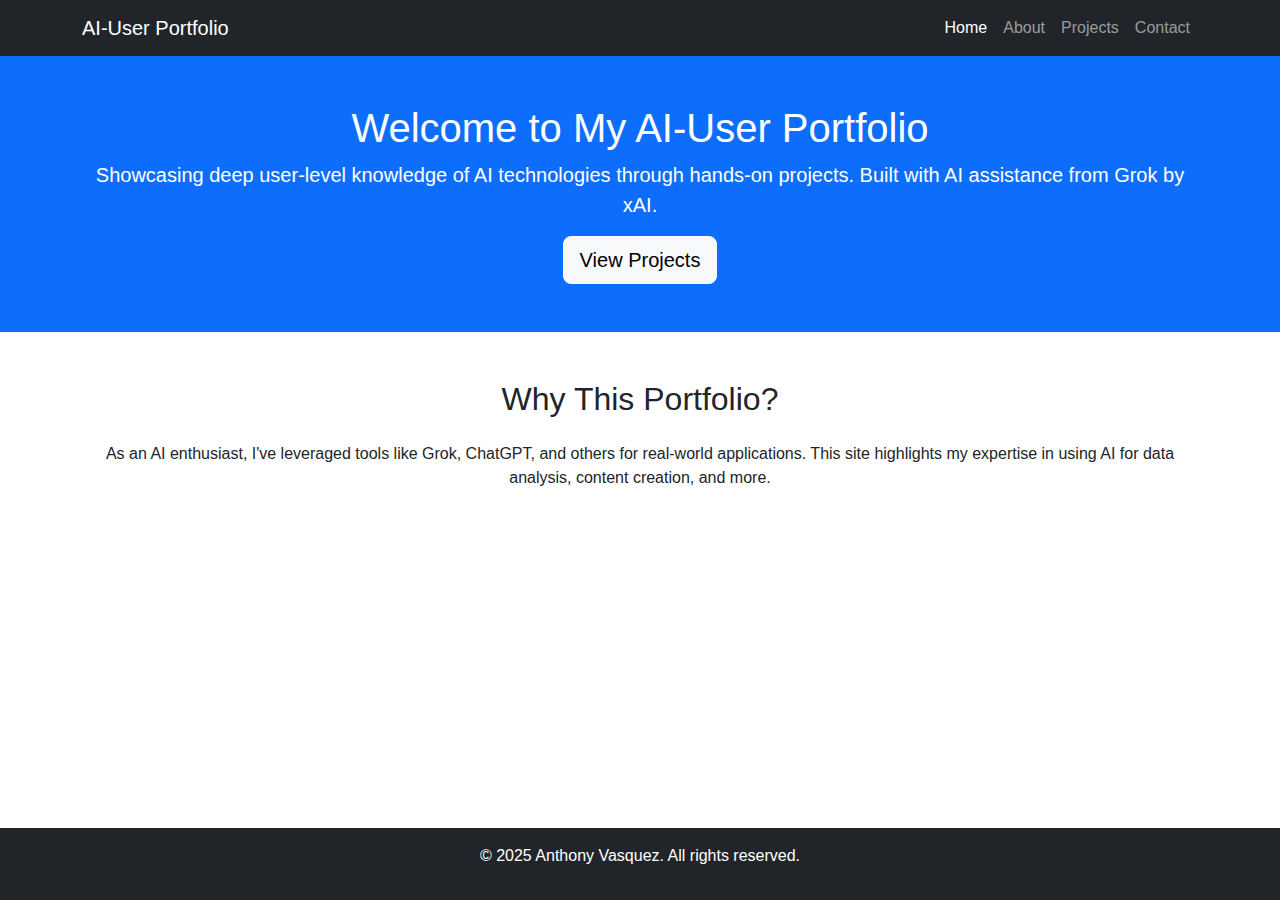
<file: index.html>
<!DOCTYPE html>
<html lang="en">
<head>
    <meta charset="UTF-8">
    <meta name="viewport" content="width=device-width, initial-scale=1.0">
    <title>AI-User Portfolio | Home</title>
    <link href="https://cdn.jsdelivr.net/npm/bootstrap@5.3.3/dist/css/bootstrap.min.css" rel="stylesheet">
    <link rel="stylesheet" href="styles.css">
</head>
<body>
    <nav class="navbar navbar-expand-lg navbar-dark bg-dark fixed-top">
        <div class="container">
            <a class="navbar-brand" href="index.html">AI-User Portfolio</a>
            <button class="navbar-toggler" type="button" data-bs-toggle="collapse" data-bs-target="#navbarNav">
                <span class="navbar-toggler-icon"></span>
            </button>
            <div class="collapse navbar-collapse" id="navbarNav">
                <ul class="navbar-nav ms-auto">
                    <li class="nav-item"><a class="nav-link active" href="index.html">Home</a></li>
                    <li class="nav-item"><a class="nav-link" href="about.html">About</a></li>
                    <li class="nav-item"><a class="nav-link" href="projects.html">Projects</a></li>
                    <li class="nav-item"><a class="nav-link" href="contact.html">Contact</a></li>
                </ul>
            </div>
        </div>
    </nav>

    <header class="hero text-center text-white bg-primary py-5">
        <div class="container">
            <h1>Welcome to My AI-User Portfolio</h1>
            <p class="lead">Showcasing deep user-level knowledge of AI technologies through hands-on projects. Built with AI assistance from Grok by xAI.</p>
            <a href="projects.html" class="btn btn-light btn-lg">View Projects</a>
        </div>
    </header>

    <section class="container my-5">
        <h2 class="text-center mb-4">Why This Portfolio?</h2>
        <p class="text-center">As an AI enthusiast, I've leveraged tools like Grok, ChatGPT, and others for real-world applications. This site highlights my expertise in using AI for data analysis, content creation, and more.</p>
    </section>

    <footer class="bg-dark text-white text-center py-3">
        <p>&copy; 2025 Anthony Vasquez. All rights reserved.</p>
    </footer>

    <script src="https://cdn.jsdelivr.net/npm/bootstrap@5.3.3/dist/js/bootstrap.bundle.min.js"></script>
    <script src="script.js"></script>
</body>
</html>
</file>
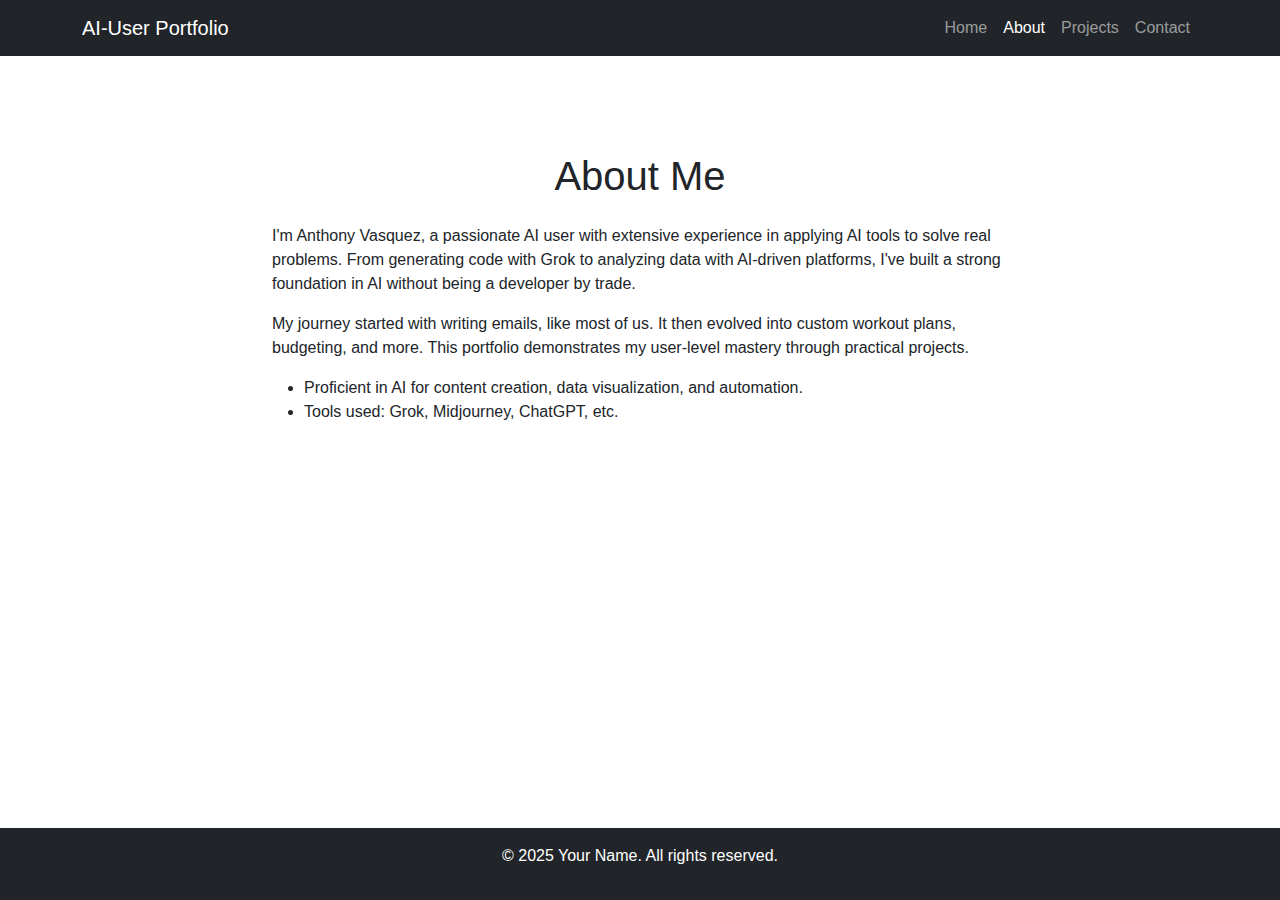
<file: about.html>
<!DOCTYPE html>
<html lang="en">
<head>
    <meta charset="UTF-8">
    <meta name="viewport" content="width=device-width, initial-scale=1.0">
    <title>AI-User Portfolio | About</title>
    <link href="https://cdn.jsdelivr.net/npm/bootstrap@5.3.3/dist/css/bootstrap.min.css" rel="stylesheet">
    <link rel="stylesheet" href="styles.css">
</head>
<body>
    <nav class="navbar navbar-expand-lg navbar-dark bg-dark fixed-top">
        <!-- Same nav as index.html -->
        <div class="container">
            <a class="navbar-brand" href="index.html">AI-User Portfolio</a>
            <button class="navbar-toggler" type="button" data-bs-toggle="collapse" data-bs-target="#navbarNav">
                <span class="navbar-toggler-icon"></span>
            </button>
            <div class="collapse navbar-collapse" id="navbarNav">
                <ul class="navbar-nav ms-auto">
                    <li class="nav-item"><a class="nav-link" href="index.html">Home</a></li>
                    <li class="nav-item"><a class="nav-link active" href="about.html">About</a></li>
                    <li class="nav-item"><a class="nav-link" href="projects.html">Projects</a></li>
                    <li class="nav-item"><a class="nav-link" href="contact.html">Contact</a></li>
                </ul>
            </div>
        </div>
    </nav>

    <section class="container my-5 pt-5">
        <h1 class="text-center mb-4">About Me</h1>
        <div class="row">
            <div class="col-md-8 mx-auto">
                <p>I'm Anthony Vasquez, a passionate AI user with extensive experience in applying AI tools to solve real problems. From generating code with Grok to analyzing data with AI-driven platforms, I've built a strong foundation in AI without being a developer by trade.</p>
                <p>My journey started with writing emails, like most of us. It then evolved into custom workout plans, budgeting, and more. This portfolio demonstrates my user-level mastery through practical projects.</p>
                <ul>
                    <li>Proficient in AI for content creation, data visualization, and automation.</li>
                    <li>Tools used: Grok, Midjourney, ChatGPT, etc.</li>
                </ul>
            </div>
        </div>
    </section>

    <footer class="bg-dark text-white text-center py-3">
        <p>&copy; 2025 Your Name. All rights reserved.</p>
    </footer>

    <script src="https://cdn.jsdelivr.net/npm/bootstrap@5.3.3/dist/js/bootstrap.bundle.min.js"></script>
    <script src="script.js"></script>
</body>
</html>
</file>
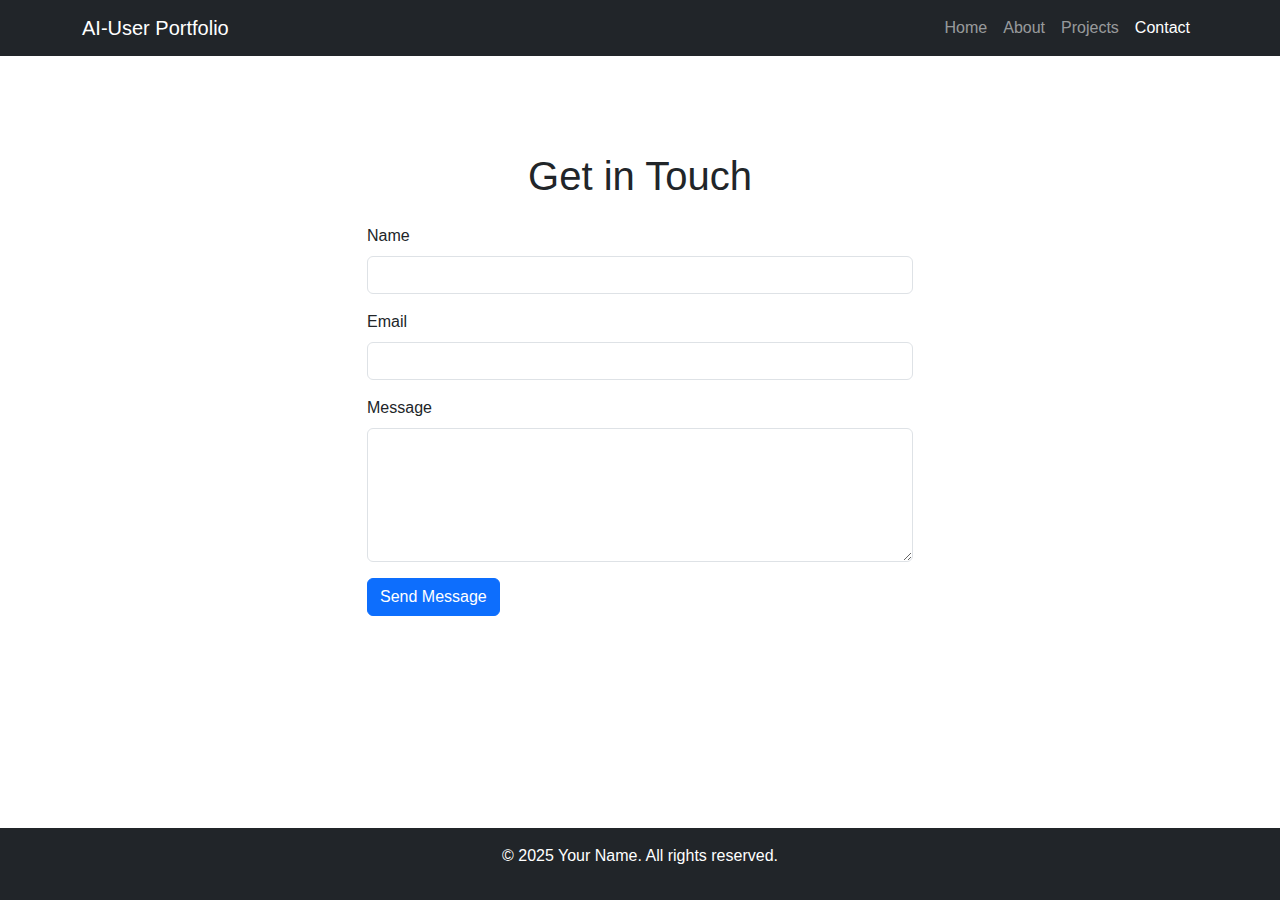
<file: contact.html>
<!DOCTYPE html>
<html lang="en">
<head>
    <meta charset="UTF-8">
    <meta name="viewport" content="width=device-width, initial-scale=1.0">
    <title>AI-User Portfolio | Contact</title>
    <link href="https://cdn.jsdelivr.net/npm/bootstrap@5.3.3/dist/css/bootstrap.min.css" rel="stylesheet">
    <link rel="stylesheet" href="styles.css">
</head>
<body>
    <nav class="navbar navbar-expand-lg navbar-dark bg-dark fixed-top">
        <!-- Same nav as index.html -->
        <div class="container">
            <a class="navbar-brand" href="index.html">AI-User Portfolio</a>
            <button class="navbar-toggler" type="button" data-bs-toggle="collapse" data-bs-target="#navbarNav">
                <span class="navbar-toggler-icon"></span>
            </button>
            <div class="collapse navbar-collapse" id="navbarNav">
                <ul class="navbar-nav ms-auto">
                    <li class="nav-item"><a class="nav-link" href="index.html">Home</a></li>
                    <li class="nav-item"><a class="nav-link" href="about.html">About</a></li>
                    <li class="nav-item"><a class="nav-link" href="projects.html">Projects</a></li>
                    <li class="nav-item"><a class="nav-link active" href="contact.html">Contact</a></li>
                </ul>
            </div>
        </div>
    </nav>

    <section class="container my-5 pt-5">
        <h1 class="text-center mb-4">Get in Touch</h1>
        <div class="row">
            <div class="col-md-6 mx-auto">
                <form action="https://formspree.io/f/your-form-id" method="POST"> <!-- Replace with your Formspree endpoint -->
                    <div class="mb-3">
                        <label for="name" class="form-label">Name</label>
                        <input type="text" class="form-control" id="name" name="name" required>
                    </div>
                    <div class="mb-3">
                        <label for="email" class="form-label">Email</label>
                        <input type="email" class="form-control" id="email" name="email" required>
                    </div>
                    <div class="mb-3">
                        <label for="message" class="form-label">Message</label>
                        <textarea class="form-control" id="message" name="message" rows="5" required></textarea>
                    </div>
                    <button type="submit" class="btn btn-primary">Send Message</button>
                </form>
            </div>
        </div>
    </section>

    <footer class="bg-dark text-white text-center py-3">
        <p>&copy; 2025 Your Name. All rights reserved.</p>
    </footer>

    <script src="https://cdn.jsdelivr.net/npm/bootstrap@5.3.3/dist/js/bootstrap.bundle.min.js"></script>
    <script src="script.js"></script>
</body>
</html>
</file>
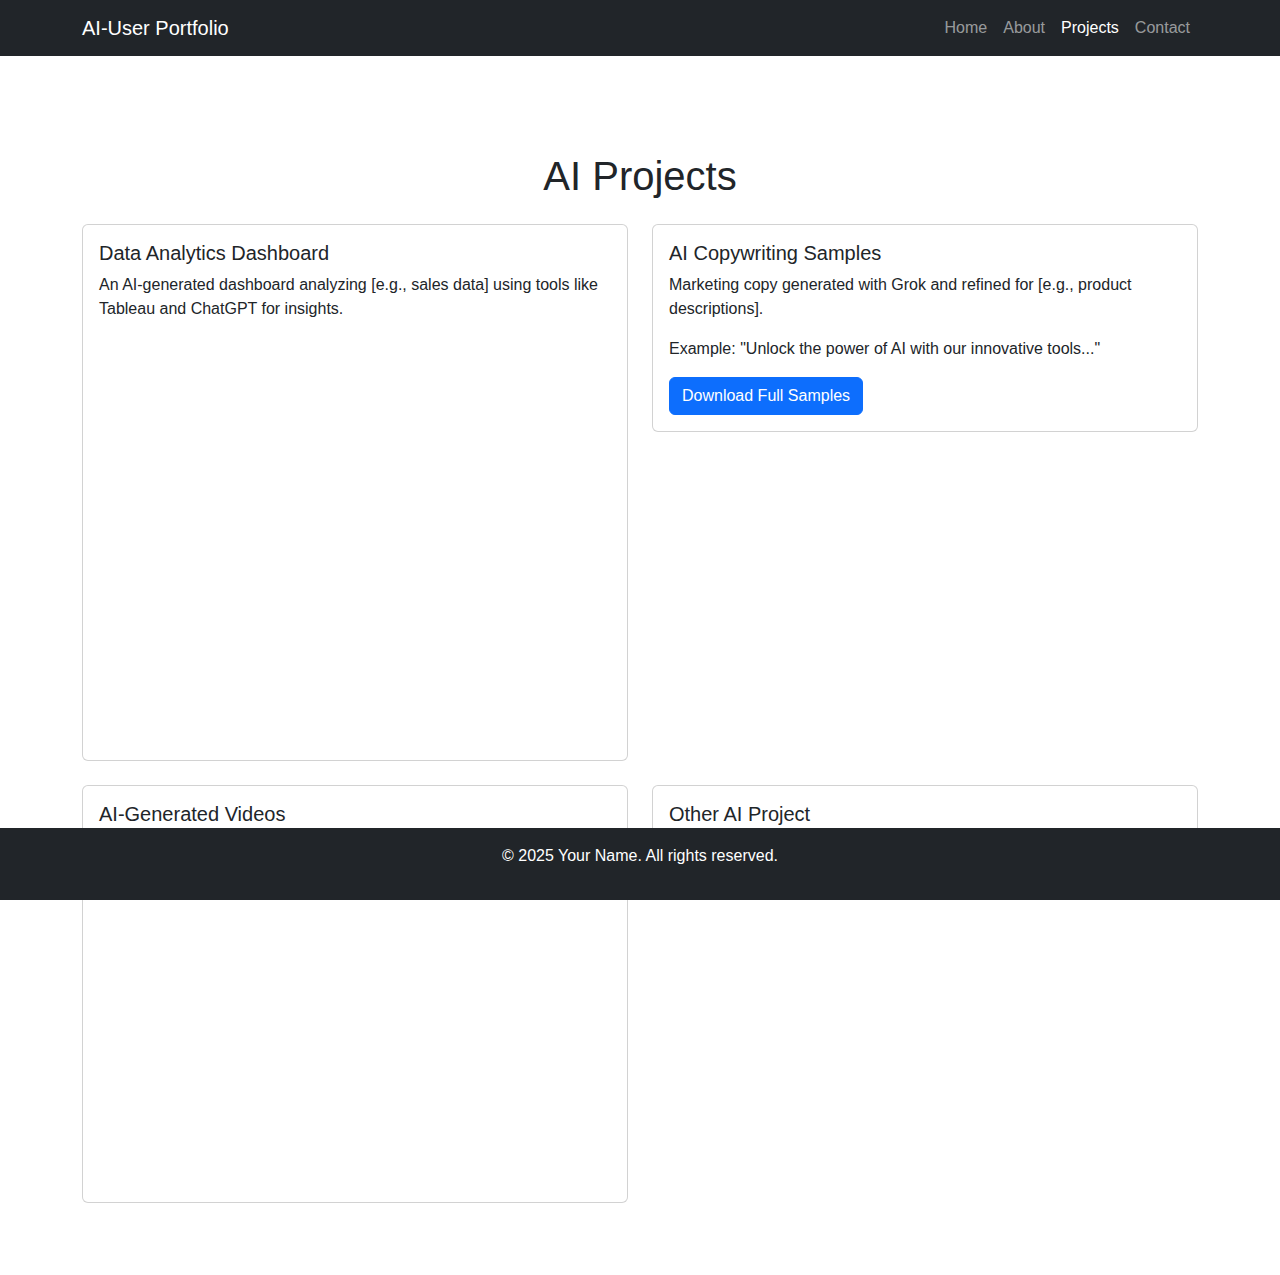
<file: projects.html>
<!DOCTYPE html>
<html lang="en">
<head>
    <meta charset="UTF-8">
    <meta name="viewport" content="width=device-width, initial-scale=1.0">
    <title>AI-User Portfolio | Projects</title>
    <link href="https://cdn.jsdelivr.net/npm/bootstrap@5.3.3/dist/css/bootstrap.min.css" rel="stylesheet">
    <link rel="stylesheet" href="styles.css">
</head>
<body>
    <nav class="navbar navbar-expand-lg navbar-dark bg-dark fixed-top">
        <!-- Same nav as index.html -->
        <div class="container">
            <a class="navbar-brand" href="index.html">AI-User Portfolio</a>
            <button class="navbar-toggler" type="button" data-bs-toggle="collapse" data-bs-target="#navbarNav">
                <span class="navbar-toggler-icon"></span>
            </button>
            <div class="collapse navbar-collapse" id="navbarNav">
                <ul class="navbar-nav ms-auto">
                    <li class="nav-item"><a class="nav-link" href="index.html">Home</a></li>
                    <li class="nav-item"><a class="nav-link" href="about.html">About</a></li>
                    <li class="nav-item"><a class="nav-link active" href="projects.html">Projects</a></li>
                    <li class="nav-item"><a class="nav-link" href="contact.html">Contact</a></li>
                </ul>
            </div>
        </div>
    </nav>

    <section class="container my-5 pt-5">
        <h1 class="text-center mb-4">AI Projects</h1>
        <div class="row">
            <div class="col-md-6 mb-4">
                <div class="card">
                    <div class="card-body">
                        <h5 class="card-title">Data Analytics Dashboard</h5>
                        <p class="card-text">An AI-generated dashboard analyzing [e.g., sales data] using tools like Tableau and ChatGPT for insights.</p>
                        <!-- Embed example: Replace with your iframe from Tableau Public -->
                        <iframe src="https://public.tableau.com/views/YourDashboard" width="100%" height="400" frameborder="0"></iframe>
                    </div>
                </div>
            </div>
            <div class="col-md-6 mb-4">
                <div class="card">
                    <div class="card-body">
                        <h5 class="card-title">AI Copywriting Samples</h5>
                        <p class="card-text">Marketing copy generated with Grok and refined for [e.g., product descriptions].</p>
                        <!-- Example text; add more or link to PDF -->
                        <p>Example: "Unlock the power of AI with our innovative tools..."</p>
                        <a href="your-copywriting-sample.pdf" class="btn btn-primary">Download Full Samples</a>
                    </div>
                </div>
            </div>
            <div class="col-md-6 mb-4">
                <div class="card">
                    <div class="card-body">
                        <h5 class="card-title">AI-Generated Videos</h5>
                        <p class="card-text">Videos created using AI tools like Runway ML or Synthesia for [e.g., tutorials].</p>
                        <!-- Embed example: Replace with your YouTube embed code -->
                        <div class="ratio ratio-16x9">
                            <iframe src="https://www.youtube.com/embed/your-video-id" allowfullscreen></iframe>
                        </div>
                    </div>
                </div>
            </div>
            <div class="col-md-6 mb-4">
                <div class="card">
                    <div class="card-body">
                        <h5 class="card-title">Other AI Project</h5>
                        <p class="card-text">Description of another project, e.g., AI image generation or automation script.</p>
                        <!-- Add embed or link here -->
                    </div>
                </div>
            </div>
        </div>
    </section>

    <footer class="bg-dark text-white text-center py-3">
        <p>&copy; 2025 Your Name. All rights reserved.</p>
    </footer>

    <script src="https://cdn.jsdelivr.net/npm/bootstrap@5.3.3/dist/js/bootstrap.bundle.min.js"></script>
    <script src="script.js"></script>
</body>
</html>
</file>
<file: styles.css>
body {
    padding-top: 56px; /* For fixed navbar */
    font-family: 'Arial', sans-serif;
}

.hero {
    background-color: #0d6efd; /* Bootstrap primary blue */
}

.card {
    transition: transform 0.3s;
}

.card:hover {
    transform: scale(1.05);
}

footer {
    position: fixed;
    bottom: 0;
    width: 100%;
}
</file>
